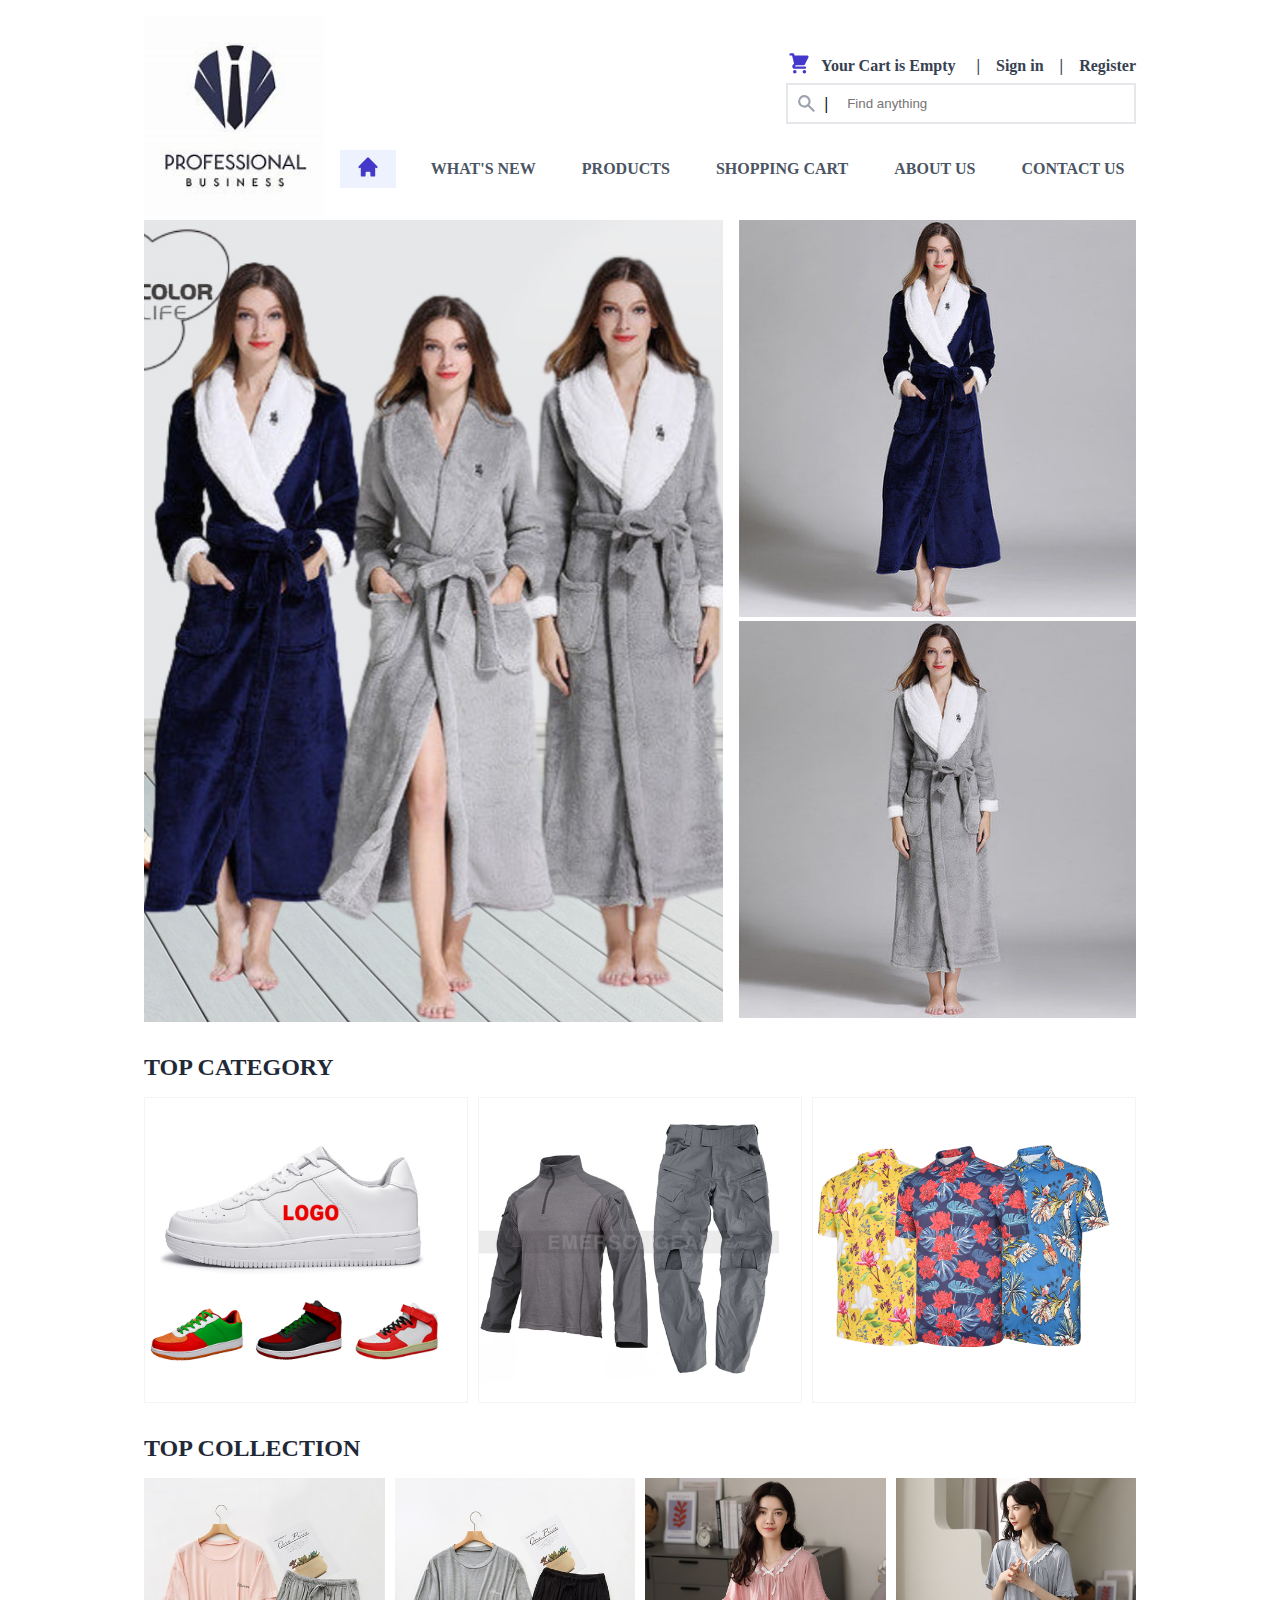
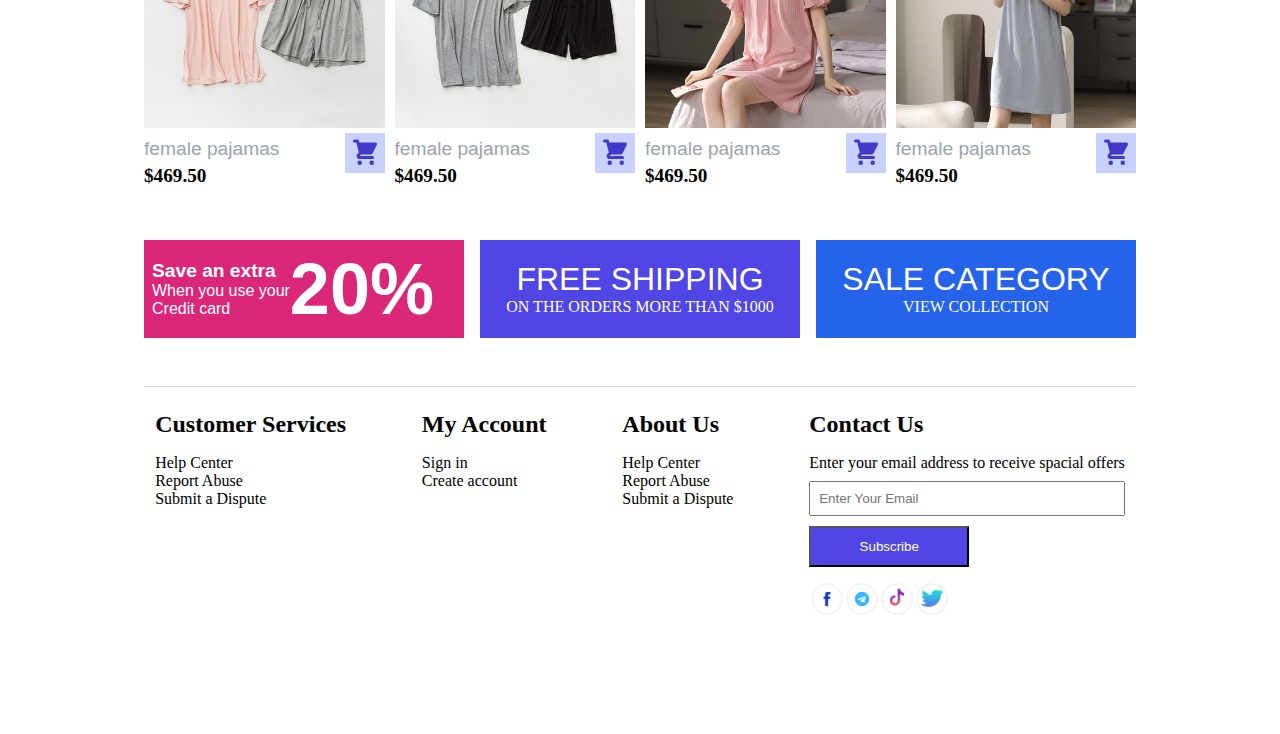
<file: index.html>
<!DOCTYPE html>
<html lang="en">
  <head>
    <meta charset="UTF-8" />
    <meta http-equiv="X-UA-Compatible" content="IE=edge" />
    <meta name="viewport" content="width=device-width, initial-scale=1.0" />
    <title>Document</title>
    <link rel="stylesheet" href="./style/home.css" />
  </head>

  <body>
    <div class="container">
      <div class="navbar">
        <div class="navbar-left">
          <!-- logo -->
          <img class="logo" src="./assets/logo.jpg" alt="logo" />
        </div>

        <div class="navbar-right">
          <!-- header -->
          <div class="flex-header">
            <div class="flex-cart">
              <div>
                <svg
                  style="width: 1.5rem; color: #4338ca"
                  fill="currentColor"
                  viewBox="0 0 20 20"
                  xmlns="http://www.w3.org/2000/svg"
                >
                  <path
                    d="M3 1a1 1 0 000 2h1.22l.305 1.222a.997.997 0 00.01.042l1.358 5.43-.893.892C3.74 11.846 4.632 14 6.414 14H15a1 1 0 000-2H6.414l1-1H14a1 1 0 00.894-.553l3-6A1 1 0 0017 3H6.28l-.31-1.243A1 1 0 005 1H3zM16 16.5a1.5 1.5 0 11-3 0 1.5 1.5 0 013 0zM6.5 18a1.5 1.5 0 100-3 1.5 1.5 0 000 3z"
                  ></path>
                </svg>
              </div>
              <div>Your Cart is Empty</div>
            </div>

            <div>|</div>
            <div>Sign in</div>
            <div>|</div>
            <div>Register</div>
          </div>

          <!-- search box -->
          <div class="searching">
            <div>
              <svg
                style="width: 1.3rem; color: #9ca3af"
                xmlns="http://www.w3.org/2000/svg"
                viewBox="0 0 20 20"
                fill="currentColor"
              >
                <path
                  fill-rule="evenodd"
                  d="M8 4a4 4 0 100 8 4 4 0 000-8zM2 8a6 6 0 1110.89 3.476l4.817 4.817a1 1 0 01-1.414 1.414l-4.816-4.816A6 6 0 012 8z"
                  clip-rule="evenodd"
                />
              </svg>
              <p style="font-weight: bolder">|</p>
            </div>
            <input type="search" placeholder="Find anything" />
          </div>

          <!-- navigation -->
          <div id="navigation">
            <a href="./index.html" class="nav nav-home active">
              <svg
                xmlns="http://www.w3.org/2000/svg"
                viewBox="0 0 20 20"
                fill="currentColor"
              >
                <path
                  d="M10.707 2.293a1 1 0 00-1.414 0l-7 7a1 1 0 001.414 1.414L4 10.414V17a1 1 0 001 1h2a1 1 0 001-1v-2a1 1 0 011-1h2a1 1 0 011 1v2a1 1 0 001 1h2a1 1 0 001-1v-6.586l.293.293a1 1 0 001.414-1.414l-7-7z"
                />
              </svg>
            </a>
            <a href="./what-is-new.html" class="nav nav-not-home">what's new</a>
            <a href="./products.html" class="nav nav-not-home">products</a>
            <a href="./cart.html" class="nav nav-not-home">Shopping Cart</a>
            <a href="./about.html" class="nav nav-not-home">about us</a>
            <a href="#contact-us" class="nav nav-not-home">contact us</a>
          </div>
        </div>
      </div>

      <div class="slider">
        <div class="slide-left">
          <img src="./assets/slide1.jpg" />
        </div>

        <div class="slide-right">
          <img src="./assets/slide3.jpg" />
          <img src="./assets/slide4.jpg" />
        </div>
      </div>

      <div>
        <div
          style="
            font-weight: bold;
            margin: 2rem 0 1rem 0;
            font-size: x-large;
            text-transform: uppercase;
            color: #1f2937;
          "
        >
          Top Category
        </div>

        <div class="category">
          <div>
            <img src="./assets/category1.jpg" />
          </div>
          <div>
            <img src="./assets/category2.jpg" />
          </div>
          <div>
            <img src="./assets/category3.png" />
          </div>
        </div>
      </div>

      <div>
        <div
          style="
            font-weight: bold;
            margin: 2rem 0 1rem 0;
            font-size: x-large;
            text-transform: uppercase;
            color: #1f2937;
          "
        >
          Top Collection
        </div>

        <div class="card">
          <div>
            <div class="zoom">
              <img src="./assets/card1.jpg" />
            </div>
            <div class="card-details">
              <div>
                <p
                  style="
                    font-size: larger;
                    font-family: Arial, Helvetica, sans-serif;
                    padding: 5px 0;
                    color: #9ca3af;
                  "
                >
                  female pajamas
                </p>
                <p style="font-weight: bolder; font-size: larger">$469.50</p>
              </div>
              <div>
                <svg
                  style="
                    width: 2.5rem;
                    color: #4338ca;
                    background-color: #c7d2fe;
                    padding: 5px;
                    cursor: pointer;
                  "
                  fill="currentColor"
                  viewBox="0 0 20 20"
                  xmlns="http://www.w3.org/2000/svg"
                >
                  <path
                    d="M3 1a1 1 0 000 2h1.22l.305 1.222a.997.997 0 00.01.042l1.358 5.43-.893.892C3.74 11.846 4.632 14 6.414 14H15a1 1 0 000-2H6.414l1-1H14a1 1 0 00.894-.553l3-6A1 1 0 0017 3H6.28l-.31-1.243A1 1 0 005 1H3zM16 16.5a1.5 1.5 0 11-3 0 1.5 1.5 0 013 0zM6.5 18a1.5 1.5 0 100-3 1.5 1.5 0 000 3z"
                  ></path>
                </svg>
              </div>
            </div>
          </div>

          <div>
            <div class="zoom">
              <img src="./assets/card2.jpg" />
            </div>
            <div class="card-details">
              <div>
                <p
                  style="
                    font-size: larger;
                    font-family: Arial, Helvetica, sans-serif;
                    padding: 5px 0;
                    color: #9ca3af;
                  "
                >
                  female pajamas
                </p>
                <p style="font-weight: bolder; font-size: larger">$469.50</p>
              </div>
              <div>
                <svg
                  style="
                    width: 2.5rem;
                    color: #4338ca;
                    background-color: #c7d2fe;
                    padding: 5px;
                    cursor: pointer;
                  "
                  fill="currentColor"
                  viewBox="0 0 20 20"
                  xmlns="http://www.w3.org/2000/svg"
                >
                  <path
                    d="M3 1a1 1 0 000 2h1.22l.305 1.222a.997.997 0 00.01.042l1.358 5.43-.893.892C3.74 11.846 4.632 14 6.414 14H15a1 1 0 000-2H6.414l1-1H14a1 1 0 00.894-.553l3-6A1 1 0 0017 3H6.28l-.31-1.243A1 1 0 005 1H3zM16 16.5a1.5 1.5 0 11-3 0 1.5 1.5 0 013 0zM6.5 18a1.5 1.5 0 100-3 1.5 1.5 0 000 3z"
                  ></path>
                </svg>
              </div>
            </div>
          </div>

          <div>
            <div class="zoom"><img src="./assets/card3.jpg" /></div>
            <div class="card-details">
              <div>
                <p
                  style="
                    font-size: larger;
                    font-family: Arial, Helvetica, sans-serif;
                    padding: 5px 0;
                    color: #9ca3af;
                  "
                >
                  female pajamas
                </p>
                <p style="font-weight: bolder; font-size: larger">$469.50</p>
              </div>
              <div>
                <svg
                  style="
                    width: 2.5rem;
                    color: #4338ca;
                    background-color: #c7d2fe;
                    padding: 5px;
                    cursor: pointer;
                  "
                  fill="currentColor"
                  viewBox="0 0 20 20"
                  xmlns="http://www.w3.org/2000/svg"
                >
                  <path
                    d="M3 1a1 1 0 000 2h1.22l.305 1.222a.997.997 0 00.01.042l1.358 5.43-.893.892C3.74 11.846 4.632 14 6.414 14H15a1 1 0 000-2H6.414l1-1H14a1 1 0 00.894-.553l3-6A1 1 0 0017 3H6.28l-.31-1.243A1 1 0 005 1H3zM16 16.5a1.5 1.5 0 11-3 0 1.5 1.5 0 013 0zM6.5 18a1.5 1.5 0 100-3 1.5 1.5 0 000 3z"
                  ></path>
                </svg>
              </div>
            </div>
          </div>

          <div>
            <div class="zoom"><img src="./assets/card4.jpg" /></div>
            <div class="card-details">
              <div>
                <p
                  style="
                    font-size: larger;
                    font-family: Arial, Helvetica, sans-serif;
                    padding: 5px 0;
                    color: #9ca3af;
                  "
                >
                  female pajamas
                </p>
                <p style="font-weight: bolder; font-size: larger">$469.50</p>
              </div>
              <div>
                <svg
                  style="
                    width: 2.5rem;
                    color: #4338ca;
                    background-color: #c7d2fe;
                    padding: 5px;
                    cursor: pointer;
                  "
                  fill="currentColor"
                  viewBox="0 0 20 20"
                  xmlns="http://www.w3.org/2000/svg"
                >
                  <path
                    d="M3 1a1 1 0 000 2h1.22l.305 1.222a.997.997 0 00.01.042l1.358 5.43-.893.892C3.74 11.846 4.632 14 6.414 14H15a1 1 0 000-2H6.414l1-1H14a1 1 0 00.894-.553l3-6A1 1 0 0017 3H6.28l-.31-1.243A1 1 0 005 1H3zM16 16.5a1.5 1.5 0 11-3 0 1.5 1.5 0 013 0zM6.5 18a1.5 1.5 0 100-3 1.5 1.5 0 000 3z"
                  ></path>
                </svg>
              </div>
            </div>
          </div>
        </div>
      </div>

      <div class="promotion">
        <div class="save-credit-card">
          <div>
            <p style="font-size: larger; font-weight: bold">Save an extra</p>
            <p>When you use your</p>
            <p>Credit card</p>
          </div>

          <div style="font-size: 4.5rem; font-weight: bold">20%</div>
        </div>

        <div class="free-shipping">
          <p
            style="
              font-size: xx-large;
              font-family: Arial, Helvetica, sans-serif;
            "
          >
            FREE SHIPPING
          </p>
          <p>ON THE ORDERS MORE THAN $1000</p>
        </div>
        <div class="sale-category">
          <p
            style="
              font-size: xx-large;
              font-family: Arial, Helvetica, sans-serif;
            "
          >
            SALE CATEGORY
          </p>
          <p>VIEW COLLECTION</p>
        </div>
      </div>

      <div class="footer">
        <div>
          <h2>Customer Services</h2>
          <p>Help Center</p>
          <p>Report Abuse</p>
          <p>Submit a Dispute</p>
        </div>
        <div>
          <h2>My Account</h2>
          <p>Sign in</p>
          <p>Create account</p>
        </div>
        <div>
          <h2>About Us</h2>
          <p>Help Center</p>
          <p>Report Abuse</p>
          <p>Submit a Dispute</p>
        </div>
        <div id="contact-us">
          <h2>Contact Us</h2>
          <p>Enter your email address to receive spacial offers</p>
          <div>
            <input
              style="
                padding: 0.5rem;
                margin: 0.6rem 0;
                width: 100%;
                outline: none;
              "
              type="email"
              placeholder="Enter Your Email"
            />
          </div>
          <button class="btn">Subscribe</button>
          <div class="link">
            <img src="./assets/fb.png" />
            <img src="./assets/telegram.png" />
            <img src="./assets/tiktok.png" />
            <img src="./assets/twitter.png" />
          </div>
        </div>
      </div>
    </div>

    <script src="./index.js"></script>
  </body>
</html>
</file>
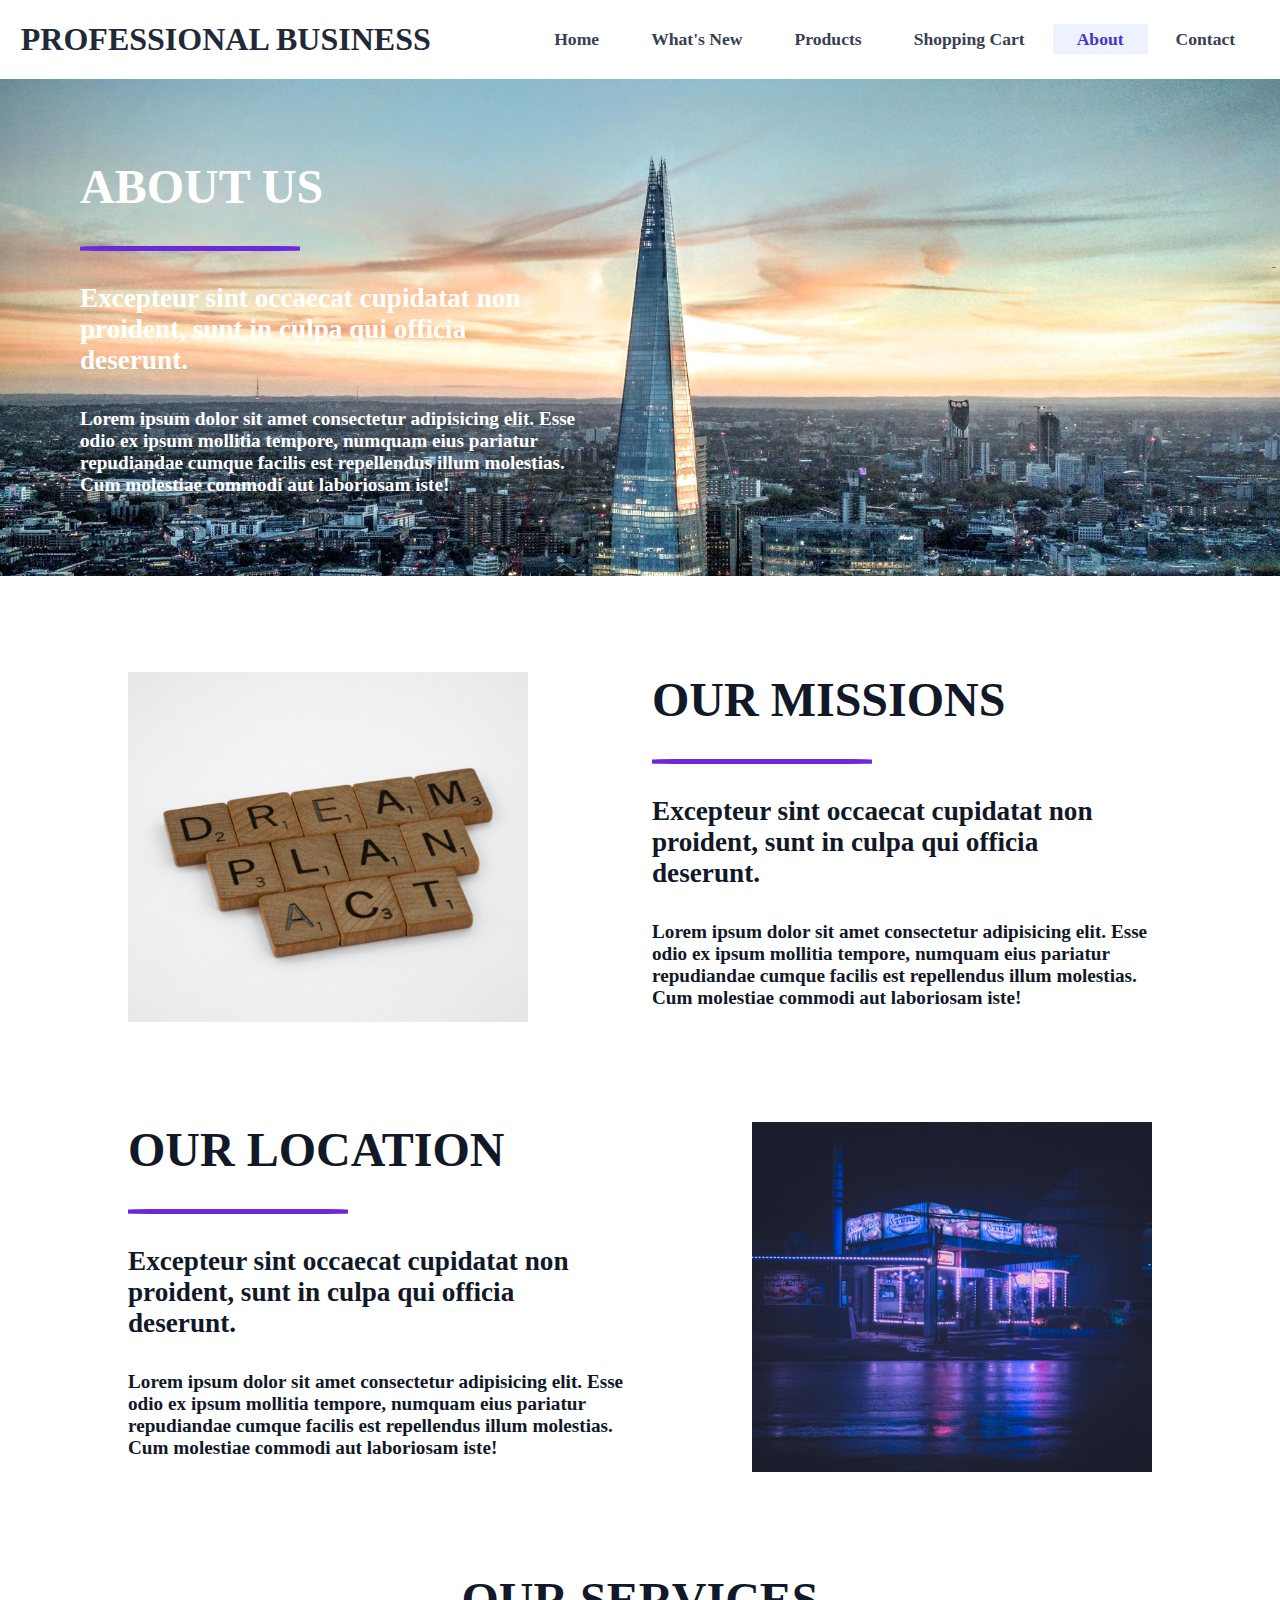
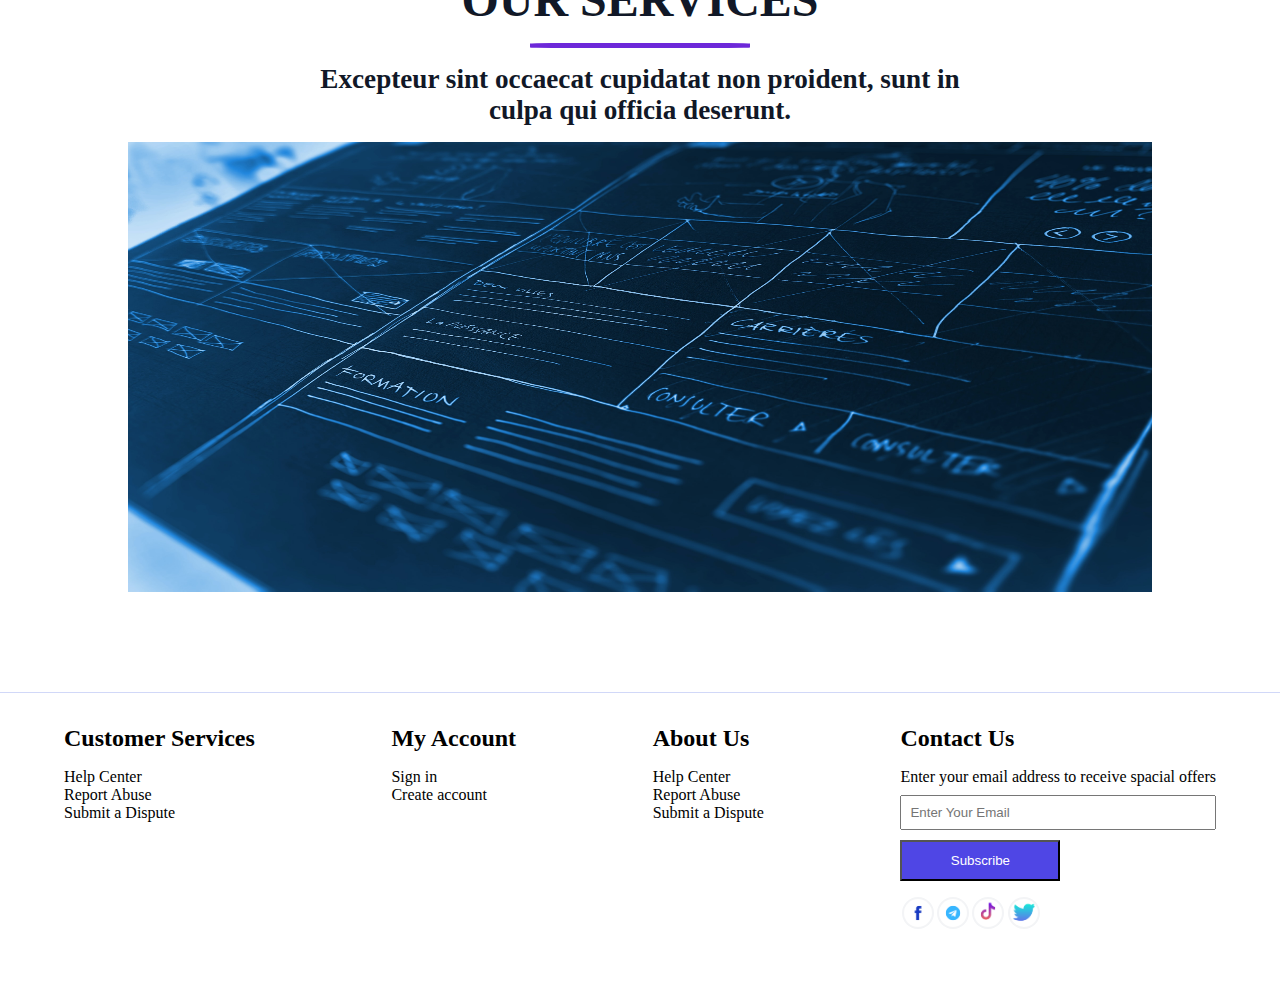
<file: about.html>
<!DOCTYPE html>
<html lang="en">
  <head>
    <meta charset="UTF-8" />
    <meta http-equiv="X-UA-Compatible" content="IE=edge" />
    <meta name="viewport" content="width=device-width, initial-scale=1.0" />
    <title>Document</title>
    <link rel="stylesheet" href="./style/about.css" />
  </head>
  <body>
    <div class="container">
      <div class="header">
        <div
          style="
            font-weight: bolder;
            color: #1f2937;
            font-size: xx-large;
            text-transform: uppercase;
          "
        >
          Professional Business
        </div>
        <div id="navigation">
          <a href="./index.html" class="nav">Home</a>
          <a href="./what-is-new.html" class="nav">what's new</a>
          <a href="./products.html" class="nav">products</a>
          <a href="./cart.html" class="nav">Shopping Cart</a>
          <a href="./about.html" class="nav active">about</a>
          <a href="#contact-us" class="nav">contact</a>
        </div>
      </div>

      <div class="bg-img">
        <div
          style="
            font-size: 3rem;
            font-weight: bold;
            color: white;
            font-family: 'Times New Roman', Times, serif;
          "
        >
          ABOUT US
        </div>

        <div class="line"></div>

        <div
          style="
            max-width: 500px;
            color: white;
            font-size: 1.7rem;
            font-weight: bold;
            margin: 2rem 0;
          "
        >
          Excepteur sint occaecat cupidatat non proident, sunt in culpa qui
          officia deserunt.
        </div>

        <div
          style="
            max-width: 500px;
            color: white;
            font-size: 1.2rem;
            font-weight: bold;
          "
        >
          Lorem ipsum dolor sit amet consectetur adipisicing elit. Esse odio ex
          ipsum mollitia tempore, numquam eius pariatur repudiandae cumque
          facilis est repellendus illum molestias. Cum molestiae commodi aut
          laboriosam iste!
        </div>
      </div>

      <div class="content">
        <div>
          <img
            style="width: 400px; height: 350px"
            src="./assets/mission.jpg"
            alt=""
          />
        </div>

        <div>
          <div
            style="
              font-size: 3rem;
              font-weight: bold;
              color: #111827;
              font-family: 'Times New Roman', Times, serif;
            "
          >
            OUR MISSIONS
          </div>

          <div class="line"></div>

          <div
            style="
              max-width: 500px;
              color: #111827;
              font-size: 1.7rem;
              font-weight: bold;
              margin: 2rem 0;
            "
          >
            Excepteur sint occaecat cupidatat non proident, sunt in culpa qui
            officia deserunt.
          </div>

          <div
            style="
              max-width: 500px;
              color: #111827;
              font-size: 1.2rem;
              font-weight: bold;
            "
          >
            Lorem ipsum dolor sit amet consectetur adipisicing elit. Esse odio
            ex ipsum mollitia tempore, numquam eius pariatur repudiandae cumque
            facilis est repellendus illum molestias. Cum molestiae commodi aut
            laboriosam iste!
          </div>
        </div>
      </div>

      <div class="content">
        <div>
          <div
            style="
              font-size: 3rem;
              font-weight: bold;
              color: #111827;
              font-family: 'Times New Roman', Times, serif;
            "
          >
            OUR LOCATION
          </div>

          <div class="line"></div>

          <div
            style="
              max-width: 500px;
              color: #111827;
              font-size: 1.7rem;
              font-weight: bold;
              margin: 2rem 0;
            "
          >
            Excepteur sint occaecat cupidatat non proident, sunt in culpa qui
            officia deserunt.
          </div>

          <div
            style="
              max-width: 500px;
              color: #111827;
              font-size: 1.2rem;
              font-weight: bold;
            "
          >
            Lorem ipsum dolor sit amet consectetur adipisicing elit. Esse odio
            ex ipsum mollitia tempore, numquam eius pariatur repudiandae cumque
            facilis est repellendus illum molestias. Cum molestiae commodi aut
            laboriosam iste!
          </div>
        </div>

        <div>
          <img
            style="width: 400px; height: 350px"
            src="./assets/location.jpg"
            alt=""
          />
        </div>
      </div>

      <div class="content-mid">
        <div>
          <div
            style="
              font-size: 3rem;
              font-weight: bold;
              color: #111827;
              font-family: 'Times New Roman', Times, serif;
              text-align: center;
            "
          >
            OUR SERVICES
          </div>

          <div class="line-mid"></div>

          <div
            style="
              max-width: 700px;
              color: #111827;
              font-size: 1.7rem;
              font-weight: bold;
              text-align: center;
              margin: 1rem auto;
            "
          >
            Excepteur sint occaecat cupidatat non proident, sunt in culpa qui
            officia deserunt.
          </div>
        </div>

        <div>
          <img
            style="width: 100%; height: 450px"
            src="./assets/service.jpg"
            alt=""
          />
        </div>
      </div>

      <div class="footer">
        <div>
          <h2>Customer Services</h2>
          <p>Help Center</p>
          <p>Report Abuse</p>
          <p>Submit a Dispute</p>
        </div>
        <div>
          <h2>My Account</h2>
          <p>Sign in</p>
          <p>Create account</p>
        </div>
        <div>
          <h2>About Us</h2>
          <p>Help Center</p>
          <p>Report Abuse</p>
          <p>Submit a Dispute</p>
        </div>
        <div id="contact-us">
          <h2>Contact Us</h2>
          <p>Enter your email address to receive spacial offers</p>
          <div>
            <input
              style="
                padding: 0.5rem;
                margin: 0.6rem 0;
                width: 100%;
                outline: none;
              "
              type="email"
              placeholder="Enter Your Email"
            />
          </div>
          <button class="btn">Subscribe</button>
          <div class="link">
            <img src="./assets/fb.png" />
            <img src="./assets/telegram.png" />
            <img src="./assets/tiktok.png" />
            <img src="./assets/twitter.png" />
          </div>
        </div>
      </div>
    </div>

    <script src="./index.js"></script>
  </body>
</html>
</file>
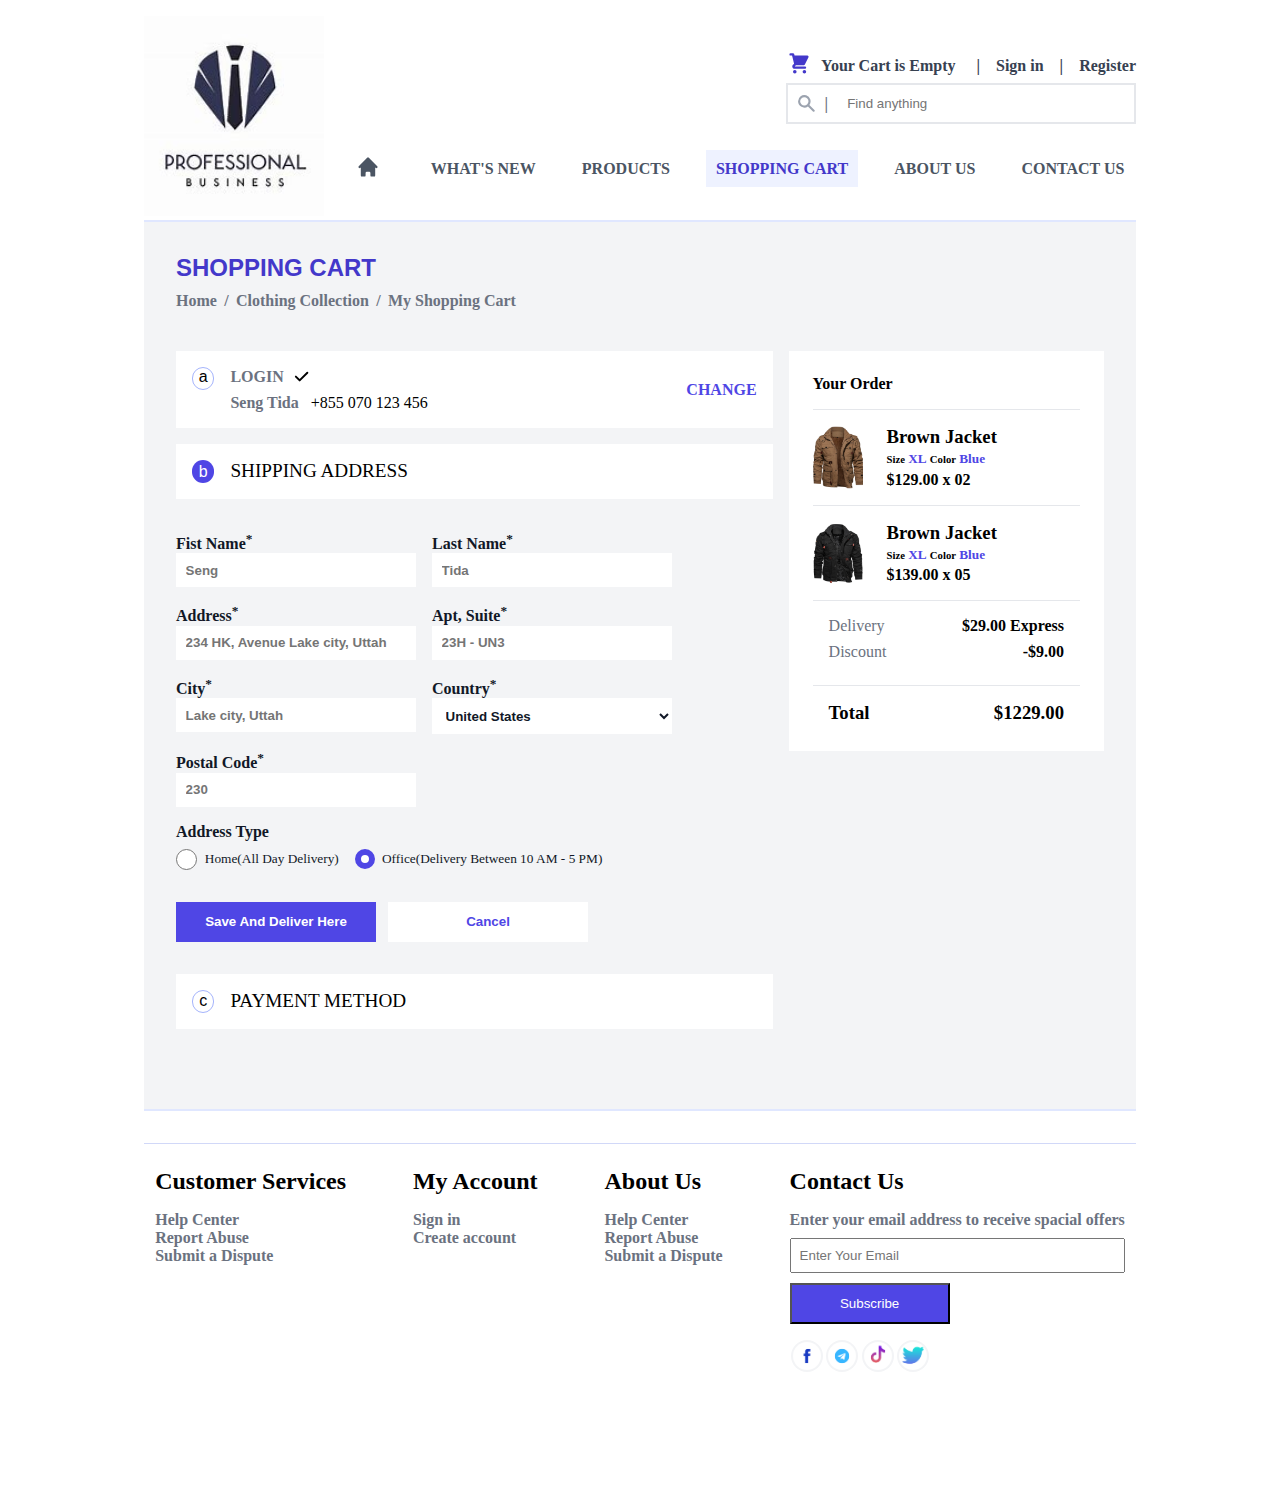
<file: cart.html>
<!DOCTYPE html>
<html lang="en">
  <head>
    <meta charset="UTF-8" />
    <meta http-equiv="X-UA-Compatible" content="IE=edge" />
    <meta name="viewport" content="width=device-width, initial-scale=1.0" />
    <title>Document</title>
    <link rel="stylesheet" href="./style/home.css" />
    <link rel="stylesheet" href="./style/cart.css" />
  </head>
  <body>
    <div class="container">
      <div class="navbar">
        <div class="navbar-left">
          <!-- logo -->
          <img class="logo" src="./assets/logo.jpg" alt="logo" />
        </div>

        <div class="navbar-right">
          <!-- header -->
          <div class="flex-header">
            <div class="flex-cart">
              <div>
                <svg
                  style="width: 1.5rem; color: #4338ca"
                  fill="currentColor"
                  viewBox="0 0 20 20"
                  xmlns="http://www.w3.org/2000/svg"
                >
                  <path
                    d="M3 1a1 1 0 000 2h1.22l.305 1.222a.997.997 0 00.01.042l1.358 5.43-.893.892C3.74 11.846 4.632 14 6.414 14H15a1 1 0 000-2H6.414l1-1H14a1 1 0 00.894-.553l3-6A1 1 0 0017 3H6.28l-.31-1.243A1 1 0 005 1H3zM16 16.5a1.5 1.5 0 11-3 0 1.5 1.5 0 013 0zM6.5 18a1.5 1.5 0 100-3 1.5 1.5 0 000 3z"
                  ></path>
                </svg>
              </div>
              <div>Your Cart is Empty</div>
            </div>

            <div>|</div>
            <div>Sign in</div>
            <div>|</div>
            <div>Register</div>
          </div>

          <!-- search box -->
          <div class="searching">
            <div>
              <svg
                style="width: 1.3rem; color: #9ca3af"
                xmlns="http://www.w3.org/2000/svg"
                viewBox="0 0 20 20"
                fill="currentColor"
              >
                <path
                  fill-rule="evenodd"
                  d="M8 4a4 4 0 100 8 4 4 0 000-8zM2 8a6 6 0 1110.89 3.476l4.817 4.817a1 1 0 01-1.414 1.414l-4.816-4.816A6 6 0 012 8z"
                  clip-rule="evenodd"
                />
              </svg>
              <p style="font-weight: bolder">|</p>
            </div>
            <input type="search" placeholder="Find anything" />
          </div>

          <!-- navigation -->
          <div id="navigation">
            <a href="./index.html" class="nav nav-home">
              <svg
                xmlns="http://www.w3.org/2000/svg"
                viewBox="0 0 20 20"
                fill="currentColor"
              >
                <path
                  d="M10.707 2.293a1 1 0 00-1.414 0l-7 7a1 1 0 001.414 1.414L4 10.414V17a1 1 0 001 1h2a1 1 0 001-1v-2a1 1 0 011-1h2a1 1 0 011 1v2a1 1 0 001 1h2a1 1 0 001-1v-6.586l.293.293a1 1 0 001.414-1.414l-7-7z"
                />
              </svg>
            </a>
            <a href="./what-is-new.html" class="nav nav-not-home">what's new</a>
            <a href="./products.html" class="nav nav-not-home">products</a>
            <a href="./cart.html" class="nav nav-not-home active"
              >Shopping Cart</a
            >
            <a href="./about.html" class="nav nav-not-home">about us</a>
            <a href="#contact-us" class="nav nav-not-home">contact us</a>
          </div>
        </div>
      </div>

      <div class="content">
        <div class="header">
          <h2
            style="
              font-family: 'Segoe UI', Tahoma, Geneva, Verdana, sans-serif;
              color: #4338ca;
              text-transform: uppercase;
            "
          >
            Shopping Cart
          </h2>

          <div class="navigation">
            <a href="./index.html">Home</a>
            <p>/</p>
            <a href="#clothing-collection">Clothing Collection</a>
            <p>/</p>
            <p>My Shopping Cart</p>
          </div>
        </div>

        <div class="body">
          <div class="body-left">
            <div
              style="
                background-color: white;
                padding: 1rem;
                display: flex;
                align-items: center;
                justify-content: space-between;
                width: 100%;
              "
            >
              <div style="display: flex">
                <div
                  style="
                    border: 1px solid #a5b4fc;
                    width: 1.4rem;
                    height: 1.4rem;
                    border-radius: 100%;
                    text-align: center;
                    font-family: 'Lucida Sans', 'Lucida Sans Regular',
                      'Lucida Grande', 'Lucida Sans Unicode', Geneva, Verdana,
                      sans-serif;
                    margin-right: 1rem;
                  "
                >
                  a
                </div>
                <div>
                  <div style="display: flex; align-items: center">
                    <p style="color: #6b7280; padding-right: 0.5rem">LOGIN</p>
                    <svg
                      style="width: 1.2rem"
                      xmlns="http://www.w3.org/2000/svg"
                      viewBox="0 0 20 20"
                      fill="currentColor"
                    >
                      <path
                        fill-rule="evenodd"
                        d="M16.707 5.293a1 1 0 010 1.414l-8 8a1 1 0 01-1.414 0l-4-4a1 1 0 011.414-1.414L8 12.586l7.293-7.293a1 1 0 011.414 0z"
                        clip-rule="evenodd"
                      />
                    </svg>
                  </div>
                  <p style="display: inline-block; padding: 0.5rem 0.5rem 0 0">
                    Seng Tida
                  </p>
                  <label>+855 070 123 456</label>
                </div>
              </div>

              <div style="color: #4f46e5; font-weight: bold; cursor: pointer">
                CHANGE
              </div>
            </div>

            <div
              style="
                background-color: white;
                padding: 1rem;
                display: flex;
                align-items: center;
                justify-content: space-between;
                width: 100%;
                margin: 1rem 0;
              "
            >
              <div style="display: flex">
                <div
                  style="
                    background-color: #4f46e5;
                    color: white;
                    width: 1.4rem;
                    height: 1.4rem;
                    border-radius: 100%;
                    font-family: 'Lucida Sans', 'Lucida Sans Regular',
                      'Lucida Grande', 'Lucida Sans Unicode', Geneva, Verdana,
                      sans-serif;
                    margin-right: 1rem;
                    display: flex;
                    justify-content: center;
                    align-items: center;
                  "
                >
                  b
                </div>
                <div style="font-family: bold; font-size: larger">
                  SHIPPING ADDRESS
                </div>
              </div>
            </div>

            <div style="display: flex; margin: 2rem 0 1rem 0">
              <div style="padding-right: 1rem">
                <label style="display: block; font-weight: bold; color: #111827"
                  >Fist Name<sup>*</sup></label
                >
                <input
                  style="
                    width: 240px;
                    background-color: white;
                    padding: 0.6rem;
                    outline: none;
                    border: none;
                    font-weight: bold;
                    color: #111827;
                  "
                  type="text"
                  placeholder="Seng"
                />
              </div>

              <div>
                <label style="display: block; font-weight: bold; color: #111827"
                  >Last Name<sup>*</sup></label
                >
                <input
                  style="
                    width: 240px;
                    background-color: white;
                    padding: 0.6rem;
                    outline: none;
                    border: none;
                    font-weight: bold;
                    color: #111827;
                  "
                  type="text"
                  placeholder="Tida"
                />
              </div>
            </div>

            <div style="display: flex; margin: 1rem 0">
              <div style="padding-right: 1rem">
                <label style="display: block; font-weight: bold; color: #111827"
                  >Address<sup>*</sup></label
                >
                <input
                  style="
                    width: 240px;
                    background-color: white;
                    padding: 0.6rem;
                    outline: none;
                    border: none;
                    font-weight: bold;
                    color: #111827;
                  "
                  type="text"
                  placeholder="234 HK, Avenue Lake city, Uttah"
                />
              </div>

              <div>
                <label style="display: block; font-weight: bold; color: #111827"
                  >Apt, Suite<sup>*</sup></label
                >
                <input
                  style="
                    width: 240px;
                    background-color: white;
                    padding: 0.6rem;
                    outline: none;
                    border: none;
                    font-weight: bold;
                    color: #111827;
                  "
                  type="text"
                  placeholder="23H - UN3"
                />
              </div>
            </div>

            <div style="display: flex; margin: 1rem 0">
              <div style="padding-right: 1rem">
                <label style="display: block; font-weight: bold; color: #111827"
                  >City<sup>*</sup></label
                >
                <input
                  style="
                    width: 240px;
                    background-color: white;
                    padding: 0.6rem;
                    outline: none;
                    border: none;
                    font-weight: bold;
                    color: #111827;
                  "
                  type="text"
                  placeholder="Lake city, Uttah"
                />
              </div>

              <div>
                <label style="display: block; font-weight: bold; color: #111827"
                  >Country<sup>*</sup></label
                >
                <select
                  style="
                    width: 240px;
                    background-color: white;
                    padding: 0.6rem;
                    outline: none;
                    border: none;
                    font-weight: bold;
                    color: #111827;
                  "
                >
                  <option value="cambodia">Cambodia</option>
                  <option value="thailand">Thailand</option>
                  <option value="vietname">Vietname</option>
                  <option value="united states" selected>United States</option>
                </select>
              </div>
            </div>

            <div style="margin: 1rem 0">
              <div style="padding-right: 1rem">
                <label style="display: block; font-weight: bold; color: #111827"
                  >Postal Code<sup>*</sup></label
                >
                <input
                  style="
                    width: 240px;
                    background-color: white;
                    padding: 0.6rem;
                    outline: none;
                    border: none;
                    font-weight: bold;
                    color: #111827;
                  "
                  type="text"
                  placeholder="230"
                />
              </div>
            </div>

            <div style="margin: 1rem 0">
              <div style="padding-right: 1rem">
                <div
                  style="
                    font-weight: bold;
                    color: #111827;
                    padding-bottom: 0.5rem;
                  "
                >
                  Address Type
                </div>
                <div style="display: flex; align-items: center">
                  <div
                    style="
                      display: flex;
                      padding-right: 1rem;
                      align-items: center;
                    "
                  >
                    <input id="home" name="address" type="radio" />
                    <label for="home" style="color: #111827; font-size: smaller"
                      >Home(All Day Delivery)</label
                    >
                  </div>

                  <div
                    style="
                      display: flex;
                      padding-right: 1rem;
                      align-items: center;
                    "
                  >
                    <input id="office" name="address" checked type="radio" />
                    <label
                      for="office"
                      style="color: #111827; font-size: smaller"
                      >Office(Delivery Between 10 AM - 5 PM)</label
                    >
                  </div>
                </div>
              </div>
            </div>

            <div style="margin: 2rem 0">
              <button
                style="
                  padding: 0.8rem;
                  width: 200px;
                  border: none;
                  background-color: #4f46e5;
                  color: white;
                  cursor: pointer;
                  margin-right: 0.5rem;
                  font-weight: bold;
                "
              >
                Save And Deliver Here
              </button>
              <button
                style="
                  padding: 0.8rem;
                  width: 200px;
                  border: none;
                  color: #4f46e5;
                  background-color: white;
                  cursor: pointer;
                  font-weight: bold;
                "
              >
                Cancel
              </button>
            </div>

            <div
              style="
                background-color: white;
                padding: 1rem;
                display: flex;
                align-items: center;
                justify-content: space-between;
                width: 100%;
                margin: 1rem 0;
              "
            >
              <div style="display: flex">
                <div
                  style="
                    border: 1px solid #a5b4fc;
                    color: black;
                    width: 1.4rem;
                    height: 1.4rem;
                    border-radius: 100%;
                    font-family: 'Lucida Sans', 'Lucida Sans Regular',
                      'Lucida Grande', 'Lucida Sans Unicode', Geneva, Verdana,
                      sans-serif;
                    margin-right: 1rem;
                    display: flex;
                    justify-content: center;
                    align-items: center;
                  "
                >
                  c
                </div>
                <div style="font-family: bold; font-size: larger">
                  PAYMENT METHOD
                </div>
              </div>
            </div>
          </div>

          <div class="body-right">
            <div
              style="
                border-bottom: 1px solid #e5e7eb;
                padding-bottom: 1rem;
                font-weight: 600;
              "
            >
              Your Order
            </div>

            <div
              style="
                border-bottom: 1px solid #e5e7eb;
                padding: 1rem 0;
                font-weight: 600;
                display: flex;
              "
            >
              <img
                style="width: 50px; object-fit: cover; margin-right: 1.5rem"
                src="./assets/jacket8.jpg"
              />
              <div>
                <h3>Brown Jacket</h3>
                <div style="display: flex; padding: 0.2rem 0">
                  <div style="display: flex; align-items: baseline">
                    <h6>
                      Size
                      <h5 style="color: #4f46e5; padding-left: 0.2rem">XL</h5>
                    </h6>
                  </div>

                  <div
                    style="
                      display: flex;
                      align-items: baseline;
                      padding-left: 0.2rem;
                    "
                  >
                    <h6>
                      Color
                      <h5 style="color: #4f46e5; padding-left: 0.2rem">Blue</h5>
                    </h6>
                  </div>
                </div>

                <div>$129.00 x 02</div>
              </div>
            </div>

            <div
              style="
                border-bottom: 1px solid #e5e7eb;
                padding: 1rem 0;
                font-weight: 600;
                display: flex;
              "
            >
              <img
                style="width: 50px; object-fit: cover; margin-right: 1.5rem"
                src="./assets/jacket9.jpg"
              />
              <div>
                <h3>Brown Jacket</h3>
                <div style="display: flex; padding: 0.2rem 0">
                  <div style="display: flex; align-items: baseline">
                    <h6>
                      Size
                      <h5 style="color: #4f46e5; padding-left: 0.2rem">XL</h5>
                    </h6>
                  </div>

                  <div
                    style="
                      display: flex;
                      align-items: baseline;
                      padding-left: 0.2rem;
                    "
                  >
                    <h6>
                      Color
                      <h5 style="color: #4f46e5; padding-left: 0.2rem">Blue</h5>
                    </h6>
                  </div>
                </div>

                <div>$139.00 x 05</div>
              </div>
            </div>

            <div style="border-bottom: 1px solid #e5e7eb; padding: 1rem">
              <div
                style="
                  display: flex;
                  align-items: center;
                  justify-content: space-between;
                "
              >
                <p style="font-weight: 400">Delivery</p>
                <p style="color: black">$29.00 Express</p>
              </div>

              <div
                style="
                  display: flex;
                  align-items: center;
                  justify-content: space-between;
                  padding: 0.5rem 0;
                "
              >
                <p style="font-weight: 400">Discount</p>
                <p style="color: black">-$9.00</p>
              </div>
            </div>

            <div
              style="
                display: flex;
                justify-content: space-between;
                padding: 1rem;
              "
            >
              <h3>Total</h3>
              <h3>$1229.00</h3>
            </div>
          </div>
        </div>
      </div>

      <div class="footer">
        <div>
          <h2>Customer Services</h2>
          <p>Help Center</p>
          <p>Report Abuse</p>
          <p>Submit a Dispute</p>
        </div>
        <div>
          <h2>My Account</h2>
          <p>Sign in</p>
          <p>Create account</p>
        </div>
        <div>
          <h2>About Us</h2>
          <p>Help Center</p>
          <p>Report Abuse</p>
          <p>Submit a Dispute</p>
        </div>
        <div id="contact-us">
          <h2>Contact Us</h2>
          <p>Enter your email address to receive spacial offers</p>
          <div>
            <input
              style="
                padding: 0.5rem;
                margin: 0.6rem 0;
                width: 100%;
                outline: none;
              "
              type="email"
              placeholder="Enter Your Email"
            />
          </div>
          <button class="btn">Subscribe</button>
          <div class="link">
            <img src="./assets/fb.png" />
            <img src="./assets/telegram.png" />
            <img src="./assets/tiktok.png" />
            <img src="./assets/twitter.png" />
          </div>
        </div>
      </div>
    </div>
  </body>
</html>
</file>
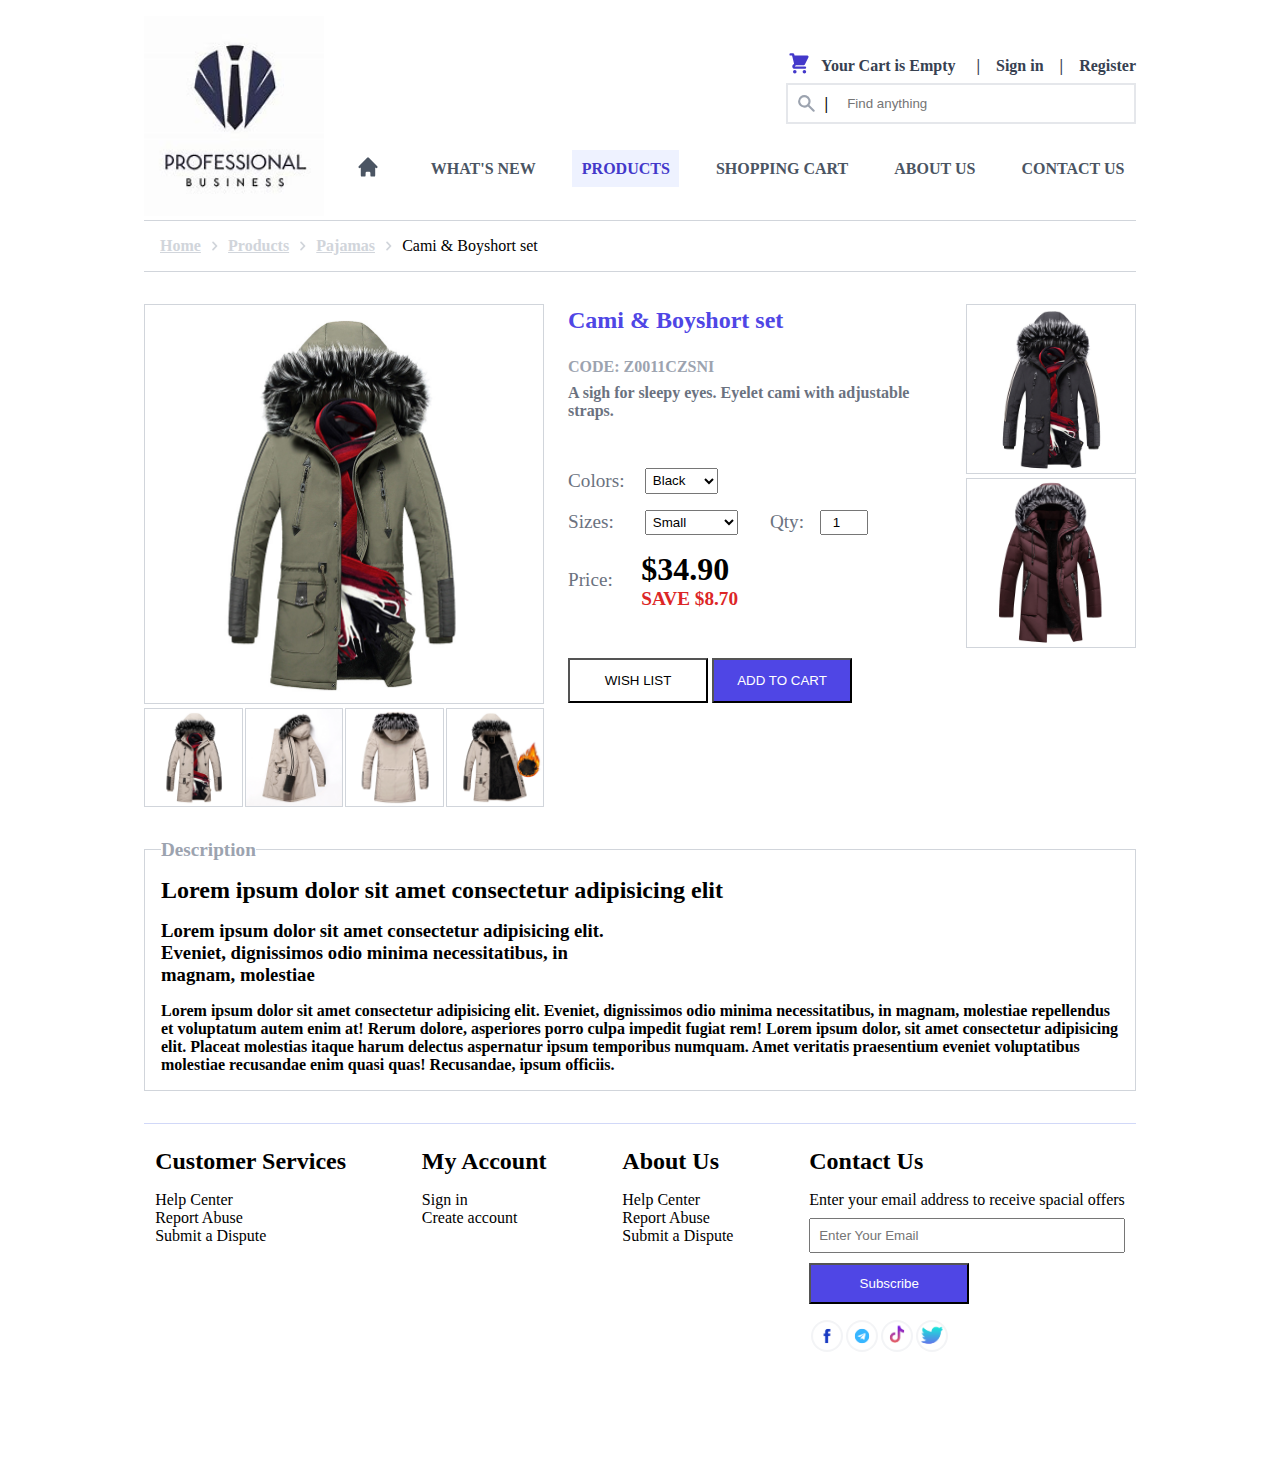
<file: products.html>
<!DOCTYPE html>
<html lang="en">
  <head>
    <meta charset="UTF-8" />
    <meta http-equiv="X-UA-Compatible" content="IE=edge" />
    <meta name="viewport" content="width=device-width, initial-scale=1.0" />
    <title>Document</title>
    <link rel="stylesheet" href="./style/home.css" />
    <link rel="stylesheet" href="./style/products.css" />
  </head>
  <body>
    <div class="container">
      <div class="navbar">
        <div class="navbar-left">
          <!-- logo -->
          <img class="logo" src="./assets/logo.jpg" alt="logo" />
        </div>

        <div class="navbar-right">
          <!-- header -->
          <div class="flex-header">
            <div class="flex-cart">
              <div>
                <svg
                  style="width: 1.5rem; color: #4338ca"
                  fill="currentColor"
                  viewBox="0 0 20 20"
                  xmlns="http://www.w3.org/2000/svg"
                >
                  <path
                    d="M3 1a1 1 0 000 2h1.22l.305 1.222a.997.997 0 00.01.042l1.358 5.43-.893.892C3.74 11.846 4.632 14 6.414 14H15a1 1 0 000-2H6.414l1-1H14a1 1 0 00.894-.553l3-6A1 1 0 0017 3H6.28l-.31-1.243A1 1 0 005 1H3zM16 16.5a1.5 1.5 0 11-3 0 1.5 1.5 0 013 0zM6.5 18a1.5 1.5 0 100-3 1.5 1.5 0 000 3z"
                  ></path>
                </svg>
              </div>
              <div>Your Cart is Empty</div>
            </div>

            <div>|</div>
            <div>Sign in</div>
            <div>|</div>
            <div>Register</div>
          </div>

          <!-- search box -->
          <div class="searching">
            <div>
              <svg
                style="width: 1.3rem; color: #9ca3af"
                xmlns="http://www.w3.org/2000/svg"
                viewBox="0 0 20 20"
                fill="currentColor"
              >
                <path
                  fill-rule="evenodd"
                  d="M8 4a4 4 0 100 8 4 4 0 000-8zM2 8a6 6 0 1110.89 3.476l4.817 4.817a1 1 0 01-1.414 1.414l-4.816-4.816A6 6 0 012 8z"
                  clip-rule="evenodd"
                />
              </svg>
              <p style="font-weight: bolder">|</p>
            </div>
            <input type="search" placeholder="Find anything" />
          </div>

          <!-- navigation -->
          <div id="navigation">
            <a href="./index.html" class="nav nav-home">
              <svg
                xmlns="http://www.w3.org/2000/svg"
                viewBox="0 0 20 20"
                fill="currentColor"
              >
                <path
                  d="M10.707 2.293a1 1 0 00-1.414 0l-7 7a1 1 0 001.414 1.414L4 10.414V17a1 1 0 001 1h2a1 1 0 001-1v-2a1 1 0 011-1h2a1 1 0 011 1v2a1 1 0 001 1h2a1 1 0 001-1v-6.586l.293.293a1 1 0 001.414-1.414l-7-7z"
                />
              </svg>
            </a>
            <a href="./what-is-new.html" class="nav nav-not-home">what's new</a>
            <a href="./products.html" class="nav nav-not-home active"
              >products</a
            >
            <a href="./cart.html" class="nav nav-not-home">Shopping Cart</a>
            <a href="./about.html" class="nav nav-not-home">about us</a>
            <a href="#contact-us" class="nav nav-not-home">contact us</a>
          </div>
        </div>
      </div>

      <div class="product-content">
        <div class="product-content-header">
          <a href="./index.html">Home</a>
          <svg
            xmlns="http://www.w3.org/2000/svg"
            class="h-5 w-5"
            viewBox="0 0 20 20"
            fill="currentColor"
          >
            <path
              fill-rule="evenodd"
              d="M7.293 14.707a1 1 0 010-1.414L10.586 10 7.293 6.707a1 1 0 011.414-1.414l4 4a1 1 0 010 1.414l-4 4a1 1 0 01-1.414 0z"
              clip-rule="evenodd"
            />
          </svg>
          <a href="#products">Products</a>
          <svg
            xmlns="http://www.w3.org/2000/svg"
            class="h-5 w-5"
            viewBox="0 0 20 20"
            fill="currentColor"
          >
            <path
              fill-rule="evenodd"
              d="M7.293 14.707a1 1 0 010-1.414L10.586 10 7.293 6.707a1 1 0 011.414-1.414l4 4a1 1 0 010 1.414l-4 4a1 1 0 01-1.414 0z"
              clip-rule="evenodd"
            />
          </svg>
          <a href="#pajamas">Pajamas</a>
          <svg
            xmlns="http://www.w3.org/2000/svg"
            class="h-5 w-5"
            viewBox="0 0 20 20"
            fill="currentColor"
          >
            <path
              fill-rule="evenodd"
              d="M7.293 14.707a1 1 0 010-1.414L10.586 10 7.293 6.707a1 1 0 011.414-1.414l4 4a1 1 0 010 1.414l-4 4a1 1 0 01-1.414 0z"
              clip-rule="evenodd"
            />
          </svg>
          <p>Cami & Boyshort set</p>
        </div>

        <div class="product-content-body">
          <div class="product-content-body-image">
            <div class="product-content-body-main-image">
              <img src="./assets/jacket1.jpg" />
            </div>
            <div class="product-content-body-sub-image">
              <img src="./assets/jacket2.jpg" />
              <img src="./assets/jacket3.jpg" />
              <img src="./assets/jacket4.jpg" />
              <img src="./assets/jacket5.jpg" />
            </div>
          </div>

          <div class="product-content-body-description">
            <div class="product-content-body-description-text">
              <h2
                style="font-weight: bold; color: #4f46e5; padding-bottom: 1rem"
              >
                Cami & Boyshort set
              </h2>
              <h4 style="color: #9ca3af; padding: 0.5rem 0">
                CODE: Z0011CZSNI
              </h4>
              <h4 style="color: #6b7280">
                A sigh for sleepy eyes. Eyelet cami with adjustable straps.
              </h4>
            </div>

            <div class="product-content-body-description-price">
              <div
                style="
                  display: flex;
                  align-items: center;
                  justify-content: space-between;
                  max-width: 150px;
                "
              >
                <label style="color: #6b7280; font-size: 1.2rem">Colors:</label>
                <select style="padding: 0.2rem">
                  <option value="black" select>Black</option>
                  <option value="white">white</option>
                  <option value="Orange">Orange</option>
                </select>
              </div>

              <div
                style="
                  display: flex;
                  align-items: center;
                  max-width: 300px;
                  justify-content: space-between;
                "
              >
                <div
                  style="
                    padding: 1rem 0;
                    display: flex;
                    align-items: center;
                    justify-content: space-between;
                    width: 170px;
                  "
                >
                  <label style="color: #6b7280; font-size: 1.2rem"
                    >Sizes:</label
                  >
                  <select style="padding: 0.2rem">
                    <option value="small" select>Small</option>
                    <option value="medium">Medium</option>
                    <option value="large">Large</option>
                    <option value="extra-large">Extra large</option>
                  </select>
                </div>

                <div
                  style="display: flex; align-items: center; padding-left: 1rem"
                >
                  <label
                    style="
                      color: #6b7280;
                      font-size: 1.2rem;
                      padding-right: 1rem;
                    "
                    >Qty:
                  </label>
                  <input
                    style="
                      padding: 0.2rem 0;
                      width: 3rem;
                      text-align: center;
                      outline: none;
                    "
                    type="number"
                    value="1"
                  />
                </div>
              </div>

              <div
                style="
                  display: flex;
                  align-items: center;
                  justify-content: space-between;
                  width: 170px;
                "
              >
                <label
                  style="color: #6b7280; font-size: 1.2rem; padding-right: 1rem"
                  >Price:
                </label>
                <div>
                  <h3 style="font-weight: bold; font-size: xx-large">$34.90</h3>
                  <h4
                    style="font-weight: bold; font-size: larger; color: #dc2626"
                  >
                    SAVE $8.70
                  </h4>
                </div>
              </div>
            </div>

            <div class="product-content-body-description-action">
              <div>
                <button
                  style="
                    padding: 0.8rem;
                    width: 140px;
                    background-color: white;
                    cursor: pointer;
                  "
                >
                  WISH LIST
                </button>
                <button
                  style="
                    padding: 0.8rem;
                    width: 140px;
                    background-color: #4f46e5;
                    cursor: pointer;
                    color: white;
                  "
                >
                  ADD TO CART
                </button>
              </div>
            </div>
          </div>

          <div style="max-width: 170px">
            <img
              style="width: 100%; border: 1px solid #d1d5db; cursor: pointer"
              src="./assets/jacket6.jpg"
            />
            <img
              style="width: 100%; border: 1px solid #d1d5db; cursor: pointer"
              src="./assets/jacket7.jpg"
            />
          </div>
        </div>

        <div>
          <fieldset  style="border: 1px solid #d1d5db; padding: 1rem">
            <legend style="font-weight: bold; font-size: larger; color:#9CA3AF ">Description</legend>
            <h2>Lorem ipsum dolor sit amet consectetur adipisicing elit</h3>
              <h3 style="max-width: 50%; padding: 1rem 0">
                Lorem ipsum dolor sit amet consectetur adipisicing elit. Eveniet,
                dignissimos odio minima necessitatibus, in magnam, molestiae
              </h3>
              <h4>
                Lorem ipsum dolor sit amet consectetur adipisicing elit. Eveniet,
                dignissimos odio minima necessitatibus, in magnam, molestiae
                repellendus et voluptatum autem enim at! Rerum dolore, asperiores
                porro culpa impedit fugiat rem! Lorem ipsum dolor, sit amet
                consectetur adipisicing elit. Placeat molestias itaque harum
                delectus aspernatur ipsum temporibus numquam. Amet veritatis
                praesentium eveniet voluptatibus molestiae recusandae enim quasi
                quas! Recusandae, ipsum officiis.
              </h4>
          </fieldset>
        </div>
      </div>

      <div class="footer">
        <div>
          <h2>Customer Services</h2>
          <p>Help Center</p>
          <p>Report Abuse</p>
          <p>Submit a Dispute</p>
        </div>
        <div>
          <h2>My Account</h2>
          <p>Sign in</p>
          <p>Create account</p>
        </div>
        <div>
          <h2>About Us</h2>
          <p>Help Center</p>
          <p>Report Abuse</p>
          <p>Submit a Dispute</p>
        </div>
        <div id="contact-us">
          <h2>Contact Us</h2>
          <p>Enter your email address to receive spacial offers</p>
          <div>
            <input
              style="
                padding: 0.5rem;
                margin: 0.6rem 0;
                width: 100%;
                outline: none;
              "
              type="email"
              placeholder="Enter Your Email"
            />
          </div>
          <button class="btn">Subscribe</button>
          <div class="link">
            <img src="./assets/fb.png" />
            <img src="./assets/telegram.png" />
            <img src="./assets/tiktok.png" />
            <img src="./assets/twitter.png" />
          </div>
        </div>
      </div>
    </div>

    <script src="./index.js"></script>
  </body>
</html>
</file>
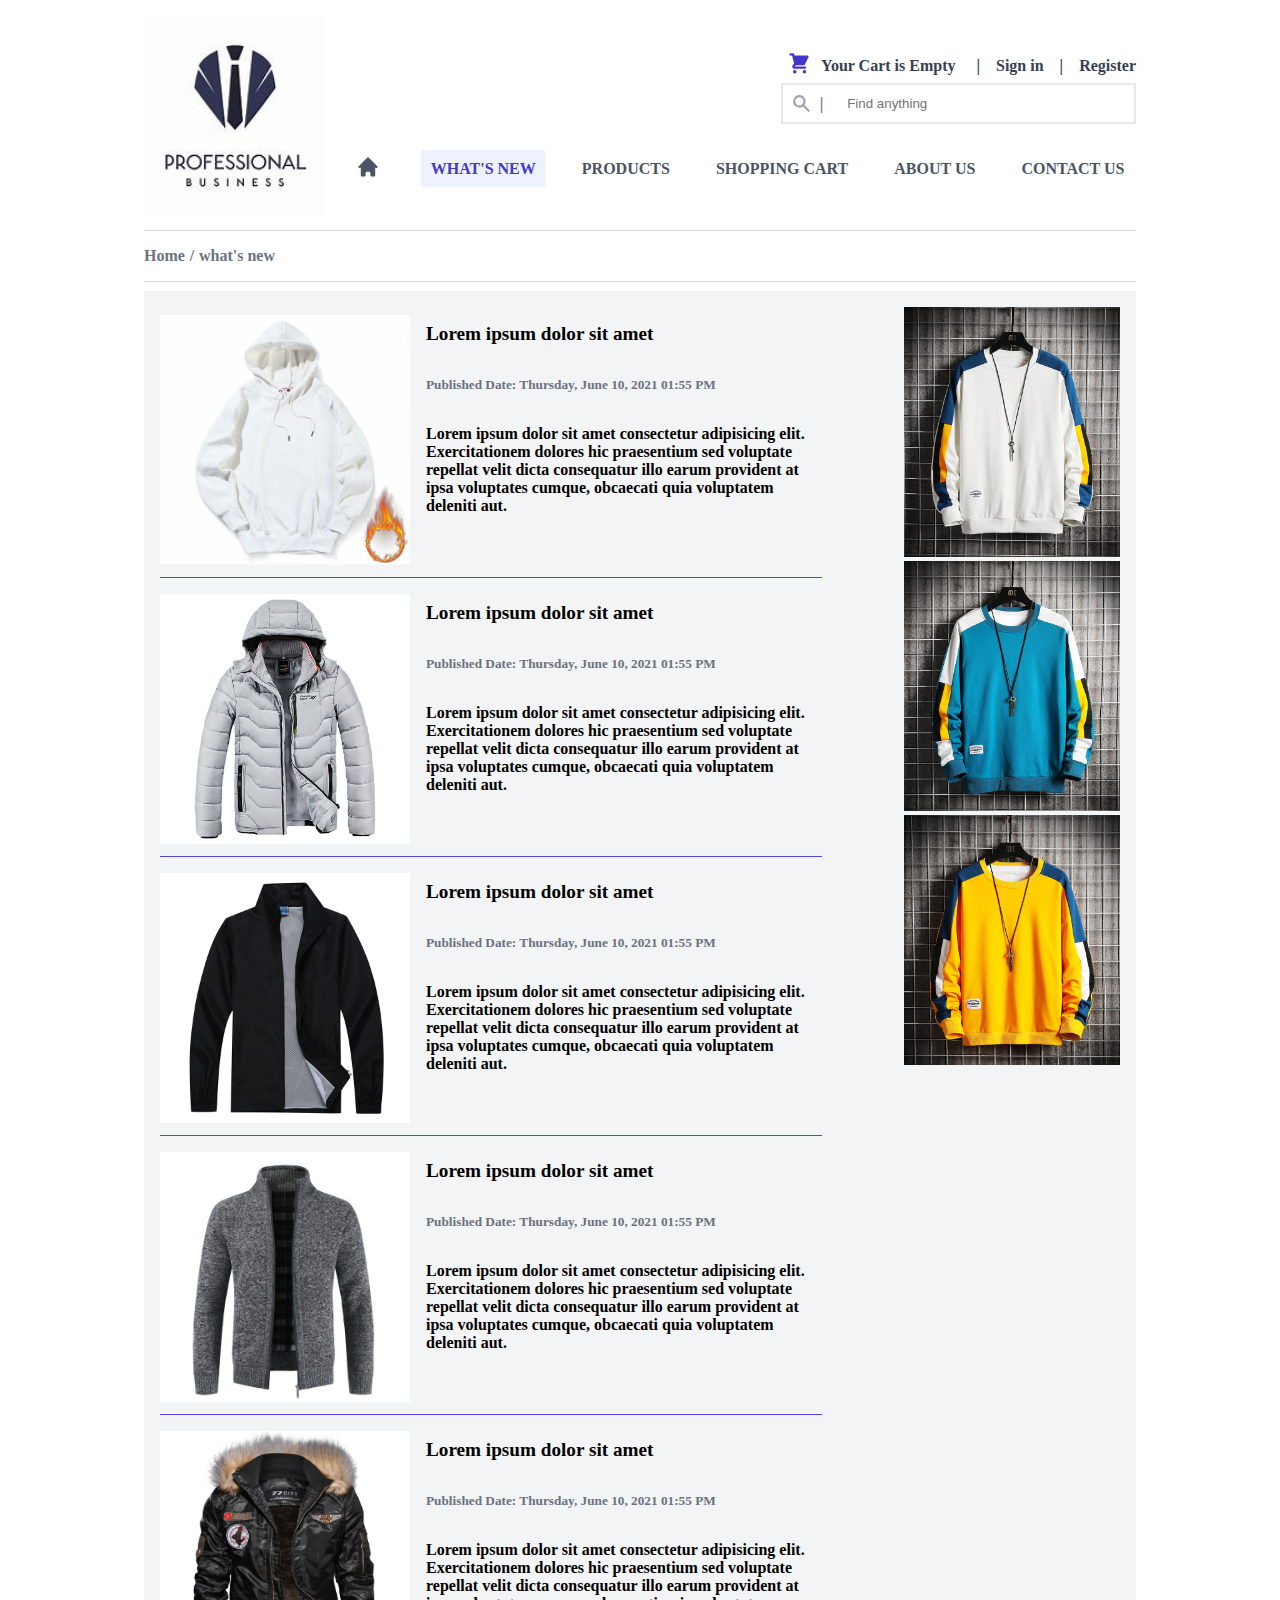
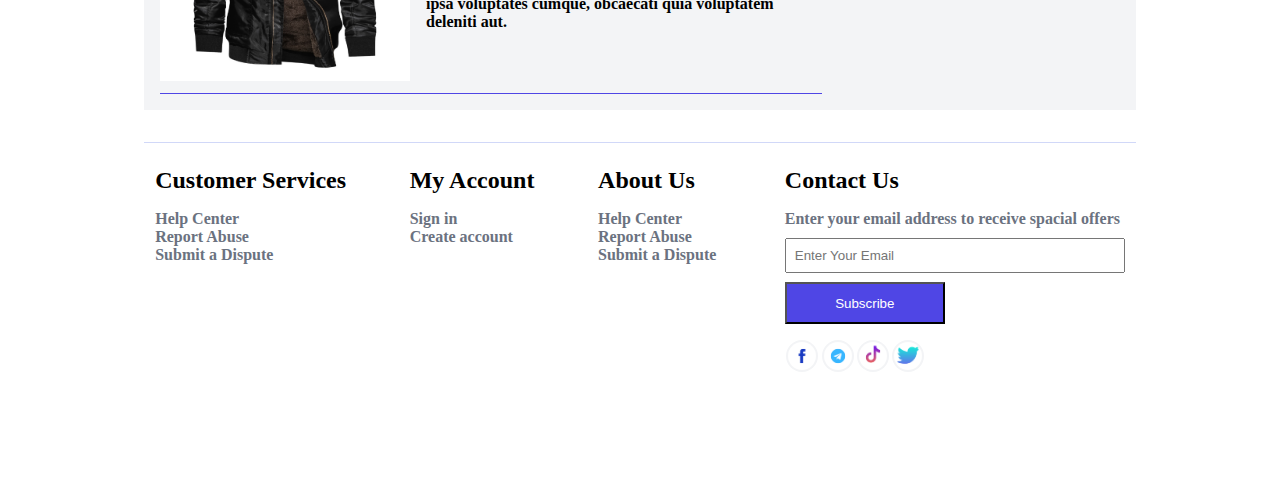
<file: what-is-new.html>
<!DOCTYPE html>
<html lang="en">
  <head>
    <meta charset="UTF-8" />
    <meta http-equiv="X-UA-Compatible" content="IE=edge" />
    <meta name="viewport" content="width=device-width, initial-scale=1.0" />
    <title>Document</title>
    <link rel="stylesheet" href="./style/home.css" />
    <link rel="stylesheet" href="./style/what-is-new.css" />
  </head>
  <body>
    <div class="container">
      <div class="navbar">
        <div class="navbar-left">
          <!-- logo -->
          <img class="logo" src="./assets/logo.jpg" alt="logo" />
        </div>

        <div class="navbar-right">
          <!-- header -->
          <div class="flex-header">
            <div class="flex-cart">
              <div>
                <svg
                  style="width: 1.5rem; color: #4338ca"
                  fill="currentColor"
                  viewBox="0 0 20 20"
                  xmlns="http://www.w3.org/2000/svg"
                >
                  <path
                    d="M3 1a1 1 0 000 2h1.22l.305 1.222a.997.997 0 00.01.042l1.358 5.43-.893.892C3.74 11.846 4.632 14 6.414 14H15a1 1 0 000-2H6.414l1-1H14a1 1 0 00.894-.553l3-6A1 1 0 0017 3H6.28l-.31-1.243A1 1 0 005 1H3zM16 16.5a1.5 1.5 0 11-3 0 1.5 1.5 0 013 0zM6.5 18a1.5 1.5 0 100-3 1.5 1.5 0 000 3z"
                  ></path>
                </svg>
              </div>
              <div>Your Cart is Empty</div>
            </div>

            <div>|</div>
            <div>Sign in</div>
            <div>|</div>
            <div>Register</div>
          </div>

          <!-- search box -->
          <div class="searching">
            <div>
              <svg
                style="width: 1.3rem; color: #9ca3af"
                xmlns="http://www.w3.org/2000/svg"
                viewBox="0 0 20 20"
                fill="currentColor"
              >
                <path
                  fill-rule="evenodd"
                  d="M8 4a4 4 0 100 8 4 4 0 000-8zM2 8a6 6 0 1110.89 3.476l4.817 4.817a1 1 0 01-1.414 1.414l-4.816-4.816A6 6 0 012 8z"
                  clip-rule="evenodd"
                />
              </svg>
              <p style="font-weight: bolder">|</p>
            </div>
            <input type="search" placeholder="Find anything" />
          </div>

          <!-- navigation -->
          <div id="navigation">
            <a href="./index.html" class="nav nav-home">
              <svg
                xmlns="http://www.w3.org/2000/svg"
                viewBox="0 0 20 20"
                fill="currentColor"
              >
                <path
                  d="M10.707 2.293a1 1 0 00-1.414 0l-7 7a1 1 0 001.414 1.414L4 10.414V17a1 1 0 001 1h2a1 1 0 001-1v-2a1 1 0 011-1h2a1 1 0 011 1v2a1 1 0 001 1h2a1 1 0 001-1v-6.586l.293.293a1 1 0 001.414-1.414l-7-7z"
                />
              </svg>
            </a>
            <a href="./what-is-new.html" class="nav nav-not-home active"
              >what's new</a
            >
            <a href="./products.html" class="nav nav-not-home">products</a>
            <a href="./cart.html" class="nav nav-not-home">Shopping Cart</a>
            <a href="./about.html" class="nav nav-not-home">about us</a>
            <a href="#contact-us" class="nav nav-not-home">contact us</a>
          </div>
        </div>
      </div>

      <div class="content">
        <div class="navigation">
          <a href="./index.html">Home</a>
          <p>/</p>
          <p>what's new</p>
        </div>

        <div
          style="
            display: flex;
            justify-content: space-between;
            background-color: #f3f4f6;
          "
        >
          <div class="content-left">
            <div class="sub-content-left">
              <div style="padding-right: 1rem">
                <img src="./assets/hooded1.jpg" />
              </div>

              <div style="padding: 0.5rem 0">
                <h3 style="font-size: larger">Lorem ipsum dolor sit amet</h3>
                <h5 style="padding: 2rem 0; color: #6b7280">
                  Published Date: Thursday, June 10, 2021 01:55 PM
                </h5>
                <h5
                  style="
                    font-size: medium;
                    font-family: 'Times New Roman', Times, serif;
                  "
                >
                  Lorem ipsum dolor sit amet consectetur adipisicing elit.
                  Exercitationem dolores hic praesentium sed voluptate repellat
                  velit dicta consequatur illo earum provident at ipsa
                  voluptates cumque, obcaecati quia voluptatem deleniti aut.
                </h5>
              </div>
            </div>

            <div class="sub-content-left">
              <div style="padding-right: 1rem">
                <img src="./assets/outdoor1.jpg" />
              </div>

              <div style="padding: 0.5rem 0">
                <h3 style="font-size: larger">Lorem ipsum dolor sit amet</h3>
                <h5 style="padding: 2rem 0; color: #6b7280">
                  Published Date: Thursday, June 10, 2021 01:55 PM
                </h5>
                <h5
                  style="
                    font-size: medium;
                    font-family: 'Times New Roman', Times, serif;
                  "
                >
                  Lorem ipsum dolor sit amet consectetur adipisicing elit.
                  Exercitationem dolores hic praesentium sed voluptate repellat
                  velit dicta consequatur illo earum provident at ipsa
                  voluptates cumque, obcaecati quia voluptatem deleniti aut.
                </h5>
              </div>
            </div>

            <div class="sub-content-left">
              <div style="padding-right: 1rem">
                <img src="./assets/pullover1.jpg" />
              </div>

              <div style="padding: 0.5rem 0">
                <h3 style="font-size: larger">Lorem ipsum dolor sit amet</h3>
                <h5 style="padding: 2rem 0; color: #6b7280">
                  Published Date: Thursday, June 10, 2021 01:55 PM
                </h5>
                <h5
                  style="
                    font-size: medium;
                    font-family: 'Times New Roman', Times, serif;
                  "
                >
                  Lorem ipsum dolor sit amet consectetur adipisicing elit.
                  Exercitationem dolores hic praesentium sed voluptate repellat
                  velit dicta consequatur illo earum provident at ipsa
                  voluptates cumque, obcaecati quia voluptatem deleniti aut.
                </h5>
              </div>
            </div>

            <div class="sub-content-left">
              <div style="padding-right: 1rem">
                <img src="./assets/sweater1.jpg" />
              </div>

              <div style="padding: 0.5rem 0">
                <h3 style="font-size: larger">Lorem ipsum dolor sit amet</h3>
                <h5 style="padding: 2rem 0; color: #6b7280">
                  Published Date: Thursday, June 10, 2021 01:55 PM
                </h5>
                <h5
                  style="
                    font-size: medium;
                    font-family: 'Times New Roman', Times, serif;
                  "
                >
                  Lorem ipsum dolor sit amet consectetur adipisicing elit.
                  Exercitationem dolores hic praesentium sed voluptate repellat
                  velit dicta consequatur illo earum provident at ipsa
                  voluptates cumque, obcaecati quia voluptatem deleniti aut.
                </h5>
              </div>
            </div>

            <div class="sub-content-left">
              <div style="padding-right: 1rem">
                <img src="./assets/hooded5.jpg" />
              </div>

              <div style="padding: 0.5rem 0">
                <h3 style="font-size: larger">Lorem ipsum dolor sit amet</h3>
                <h5 style="padding: 2rem 0; color: #6b7280">
                  Published Date: Thursday, June 10, 2021 01:55 PM
                </h5>
                <h5
                  style="
                    font-size: medium;
                    font-family: 'Times New Roman', Times, serif;
                  "
                >
                  Lorem ipsum dolor sit amet consectetur adipisicing elit.
                  Exercitationem dolores hic praesentium sed voluptate repellat
                  velit dicta consequatur illo earum provident at ipsa
                  voluptates cumque, obcaecati quia voluptatem deleniti aut.
                </h5>
              </div>
            </div>
          </div>

          <div class="content-right">
            <img src="./assets/snowboard1.jpg" />
            <img src="./assets/snowboard2.jpg" />
            <img src="./assets/snowboard3.jpg" />
          </div>
        </div>
      </div>

      <div class="footer">
        <div>
          <h2>Customer Services</h2>
          <p>Help Center</p>
          <p>Report Abuse</p>
          <p>Submit a Dispute</p>
        </div>
        <div>
          <h2>My Account</h2>
          <p>Sign in</p>
          <p>Create account</p>
        </div>
        <div>
          <h2>About Us</h2>
          <p>Help Center</p>
          <p>Report Abuse</p>
          <p>Submit a Dispute</p>
        </div>
        <div id="contact-us">
          <h2>Contact Us</h2>
          <p>Enter your email address to receive spacial offers</p>
          <div>
            <input
              style="
                padding: 0.5rem;
                margin: 0.6rem 0;
                width: 100%;
                outline: none;
              "
              type="email"
              placeholder="Enter Your Email"
            />
          </div>
          <button class="btn">Subscribe</button>
          <div class="link">
            <img src="./assets/fb.png" />
            <img src="./assets/telegram.png" />
            <img src="./assets/tiktok.png" />
            <img src="./assets/twitter.png" />
          </div>
        </div>
      </div>
    </div>
  </body>
</html>
</file>
<file: style/home.css>
* {
  box-sizing: border-box;
  margin: 0;
  padding: 0;
}

.container {
  width: 100vw;
  height: auto;
  padding: 1rem;
  margin: 0 auto;
  width: 80%;
}

/* start navbar */
.navbar {
  display: flex;
  align-items: center;
}

.navbar-right {
  width: 100%;
  padding-left: 1rem;
  display: flex;
  flex-direction: column;
  align-items: flex-end;
}

.logo {
  object-fit: cover;
  object-position: center;
  width: 100%;
  height: 200px;
}

.flex-header {
  display: flex;
  flex-wrap: nowrap;
  align-items: center;
  font-weight: bold;
  color: #374151;
}

.flex-header > div {
  padding: 0 0 0 1rem;
}

.flex-cart {
  display: flex;
  align-items: center;
}

.flex-cart > div {
  padding: 5px;
}

.searching {
  margin: 0.5rem 0;
  display: flex;
  align-items: center;
}

.searching > div {
  display: flex;
  align-items: center;
  border: 2px solid #e5e7eb;
  padding: 0.5rem;
  border-right: none;
  background-color: white;
  margin-top: -0.6rem;
  margin-bottom: 1rem;
}

.searching > div > svg {
  margin-right: 0.5rem;
}

.searching > input {
  padding: 0.7rem;
  border: 2px solid #e5e7eb;
  border-left: none;
  outline: none;
  width: 300px;
  margin-top: -0.6rem;
  margin-bottom: 1rem;
}

#navigation {
  width: 100%;
  display: flex;
  justify-content: space-between;
  align-items: center;
}

.nav-home {
  display: block;
  /* background-color: #e5e7eb; */
  padding: 0.3rem 1rem;
  cursor: pointer;
  color: #4b5563;
}

.nav-home svg {
  width: 1.5rem;
}

.nav-not-home {
  display: block;
  padding: 0.6rem;
  text-transform: uppercase;
  font-weight: bold;
  /* background-color: #e5e7eb; */
  margin: 2px;
  color: #4b5563;
  text-decoration: none;
  cursor: pointer;
  text-align: center;
}

a:hover {
  color: #4338ca;
}

.active {
  color: #4338ca;
  background-color: #eef2ff;
}
/* end navbar */

/* start slider */
.slider {
  display: flex;
  flex-wrap: nowrap;
}

.slide-left {
  width: 60%;
  padding-right: 1rem;
}

.slide-left > img {
  width: 100%;
  height: 100%;
  object-fit: cover;
  object-position: center;
  background-color: #374151;
  /* box-shadow: 0 4px 12px 0 rgba(25, 60, 218, 0.2),
    0 2px 12px 0 rgba(20, 18, 179, 0.2); */
}

.slide-right {
  width: 40%;
}

.slide-right > img {
  width: 100%;
  object-fit: cover;
  object-position: center;
  /* box-shadow: 0 4px 12px 0 rgba(25, 60, 218, 0.2),
    0 2px 12px 0 rgba(20, 18, 179, 0.2); */
}
/* end slider */

/* start category */
.category {
  display: grid;
  grid-template-columns: auto auto auto;
  grid-gap: 10px;
  overflow: hidden;
  width: 100%;
}

.category > div {
  overflow: hidden;
  border: 1px solid #f3f4f6;
}

.category > div > img {
  width: 300px;
  cursor: pointer;
}

.category > div > img:hover {
  transform: scale(1.2);
  transition: transform 0.8s;
}
/* end category */

/* start card */
.card {
  display: grid;
  grid-template-columns: auto auto auto auto;
  grid-gap: 10px;
  overflow: hidden;
  width: 100%;
}

.zoom {
  overflow: hidden;
  width: 100%;
  height: 250px;
}

.zoom img {
  width: 100%;
  height: 100%;
  cursor: pointer;
}

.zoom img:hover {
  transform: scale(1.2);
  transition: transform 0.8s;
}

.card-details {
  padding: 5px 0;
  display: flex;
  justify-content: space-between;
}
/* end card */

/* start promotion */
.promotion {
  margin: 3rem 0;
  width: 100%;
  display: flex;
  justify-content: space-between;
}

.save-credit-card {
  font-family: Arial, Helvetica, sans-serif;
  cursor: pointer;
  width: 100%;
  padding: 0.5rem;
  background-color: #db2777;
  display: flex;
  align-items: center;
  color: white;
}

.free-shipping {
  cursor: pointer;
  width: 100%;
  padding: 0.5rem;
  margin: 0 1rem;
  background-color: #4f46e5;
  display: flex;
  flex-direction: column;
  align-items: center;
  justify-content: center;
  color: white;
}

.sale-category {
  cursor: pointer;
  width: 100%;
  padding: 0.5rem;
  background-color: #2563eb;
  display: flex;
  flex-direction: column;
  align-items: center;
  justify-content: center;
  color: white;
}

/* end promotion */

/* start footer */
.footer {
  width: 100%;
  height: 300px;
  display: flex;
  justify-content: space-between;
  margin: 2rem 0;
  padding: 1.5rem 0.7rem;
  border-top: 1px solid rgba(25, 60, 218, 0.2);
}

.footer h2 {
  margin: 0 0 1rem 0;
}

.link {
  display: flex;
  padding: 1rem 0;
}

.link img {
  width: 2rem;
  margin: 0 0.1rem;
  border-radius: 100%;
  background-color: #f3f4f6;
  padding: 2px;
  cursor: pointer;
}

.btn {
  background-color: #4f46e5;
  width: 10rem;
  padding: 0.7rem;
  color: white;
  cursor: pointer;
}
/* end footer */
</file>
<file: style/about.css>
* {
  box-sizing: border-box;
  margin: 0;
  padding: 0;
}

.container {
  width: 100vw;
  height: 100vh;
  margin: 0 auto;
}

.header {
  padding: 1.3rem;
  display: flex;
  justify-content: space-between;
  align-items: center;
}

.nav {
  color: #374151;
}

#navigation > a {
  text-decoration: none;
  font-size: 1.1rem;
  font-weight: bold;
  text-transform: capitalize;
  font-family: "Times New Roman", Times, serif;
  padding: 0.3rem 1.5rem;
}

a:hover {
  color: #4338ca;
}

.active {
  color: #4338ca;
  background-color: #eef2ff;
}

.bg-img {
  background-image: url("../assets/about-us.jpg");
  background-size: 100% 700px;
  background-repeat: no-repeat;
  padding: 5rem;
  margin-bottom: 2rem;
}

.line {
  height: 5px;
  background-color: #6d28d9;
  width: 220px;
  margin: 2rem 0;
  border-radius: 10%;
}

.content {
  margin: 6rem 8rem;
  display: flex;
  justify-content: space-between;
}

.content img {
  object-fit: cover;
  object-position: center;
}

.content-mid {
  margin: 6rem 8rem;
}

.line-mid {
  height: 5px;
  background-color: #6d28d9;
  width: 220px;
  margin: 1rem auto;
  border-radius: 10%;
}

/* start footer */
.footer {
  width: 100%;
  height: 300px;
  display: flex;
  justify-content: space-between;
  margin: 2rem 0;
  padding: 2rem 4rem;
  border-top: 1px solid rgba(25, 60, 218, 0.2);
}

.footer h2 {
  margin: 0 0 1rem 0;
}

.link {
  display: flex;
  padding: 1rem 0;
}

.link img {
  width: 2rem;
  margin: 0 0.1rem;
  border-radius: 100%;
  background-color: #f3f4f6;
  padding: 2px;
  cursor: pointer;
}

.btn {
  background-color: #4f46e5;
  width: 10rem;
  padding: 0.7rem;
  color: white;
  cursor: pointer;
}
/* end footer */
</file>
<file: style/cart.css>
.content {
  border: 2px solid #e0e7ff;
  background-color: #f3f4f6;
  padding: 2rem;
  border-left: none;
  border-right: none;
}

.navigation {
  margin: 0.6rem 0;
  display: flex;
  align-items: center;
  justify-content: space-between;
  max-width: 340px;
  font-size: 1rem;
}

.navigation > a,
p {
  text-decoration: none;
  color: #6b7280;
  font-weight: 600;
}

a:hover {
  color: #4f46e5;
}

.body {
  display: flex;
  padding: 2rem 0;
}

.body-left {
  width: 100%;
  margin-right: 1rem;
}

input[type="radio"] {
  width: 1.3rem;
  height: 1.3rem;
  cursor: pointer;
  margin-right: 0.5rem;
}

input[type="radio"]:checked {
  appearance: none;
  border-radius: 100%;
  background-color: white;
  outline: 6px solid #4f46e5;
  margin: 0 0.8rem 0 0.4rem;
  width: 0.5rem;
  height: 0.5rem;
}

.body-right {
  padding: 1.5rem;
  background-color: white;
  height: 400px;
  width: 50%;
}
</file>
<file: style/products.css>
.product-content-header {
  display: flex;
  padding: 1rem;
  border-top: 1px solid #d1d5db;
  border-bottom: 1px solid #d1d5db;
}

.product-content-header > a {
  padding-right: 0.3rem;
  color: #d1d5db;
  font-weight: 800;
}

a:hover {
  color: #4f46e5;
}

.product-content-header > svg {
  padding-right: 0.3rem;
  color: #d1d5db;
  font-weight: 800;
  width: 1.4rem;
}

.product-content-body {
  padding: 2rem 0;
  display: flex;
  justify-content: space-between;
}

.product-content-body-image {
  max-width: 400px;
}

.product-content-body-main-image > img {
  width: 100%;
  border: 1px solid #d1d5db;
  border: 1px solid #d1d5db;
  cursor: pointer;
}

.product-content-body-sub-image {
  display: grid;
  grid-template-columns: auto auto auto auto;
  gap: 2px;
}

.product-content-body-sub-image > img {
  width: 100%;
  border: 1px solid #d1d5db;
  cursor: pointer;
}

.product-content-body-description {
  padding: 0.2rem 1.5rem;
}

.product-content-body-description-price {
  margin: 3rem 0;
}
</file>
<file: style/what-is-new.css>
.navigation {
  margin: 0.6rem 0;
  display: flex;
  align-items: center;
  padding: 1rem 0;
  font-size: 1rem;
  border-top: 1px solid #d1d5db;
  border-bottom: 1px solid #d1d5db;
}
.navigation > a,
p {
  text-decoration: none;
  color: #6b7280;
  font-weight: 600;
  padding-right: 0.3rem;
}

a:hover {
  color: #4f46e5;
}

.content-left {
  width: 70%;
  height: auto;
  padding: 0.5rem 1rem 1rem;
}

.sub-content-left {
  width: 100%;
  display: flex;
  border-bottom: 1px solid #4f46e5;
  padding: 1rem 0 0.5rem 0;
}

.content-left img {
  width: 250px;
  height: 250px;
  object-fit: cover;
}

.content-right {
  padding: 1rem;
  width: 25%;
}

.content-right > img {
  width: 100%;
  height: 250px;
  object-fit: cover;
}
</file>
